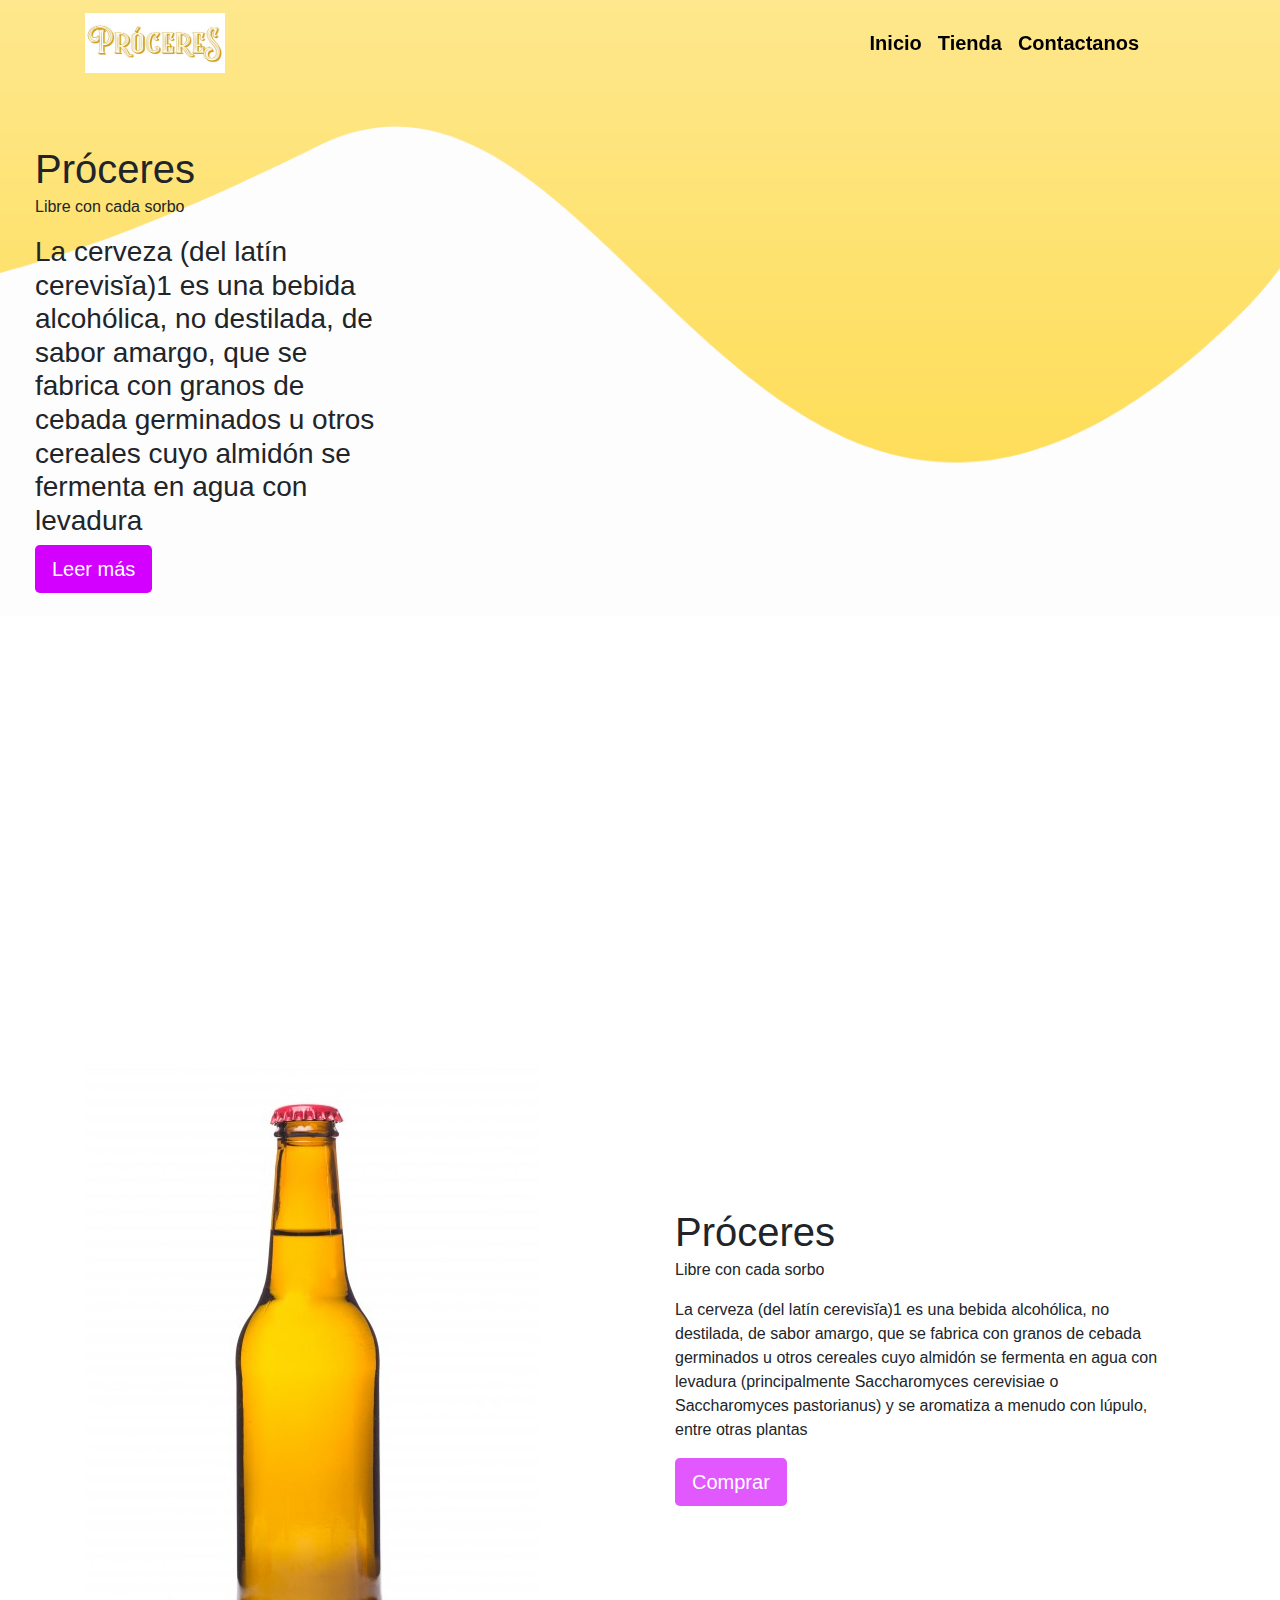
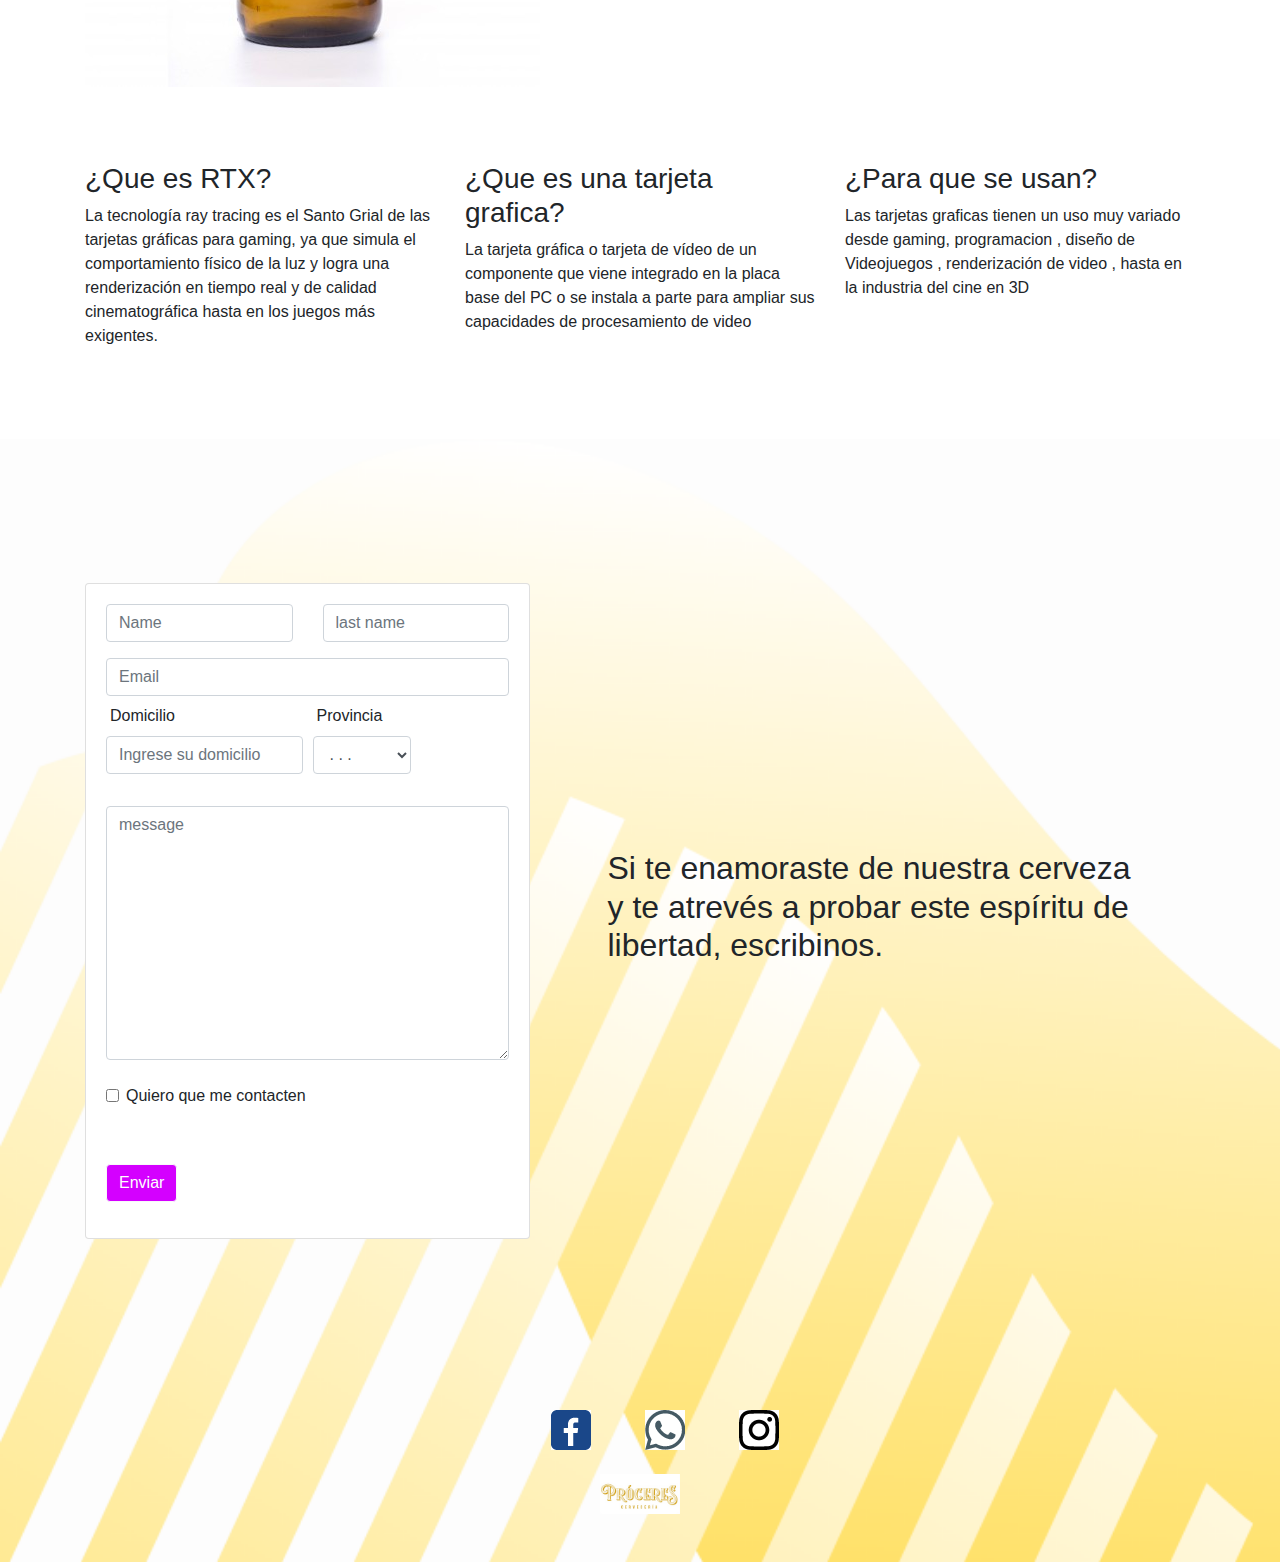
<file: index.html>
<!doctype html>
<html lang="en">

<head>
    <!-- Required meta tags -->
    <meta charset="utf-8">
    <meta name="viewport" content="width=device-width, initial-scale=1, shrink-to-fit=no">

    <!-- Bootstrap CSS -->
    <link rel="stylesheet" href="https://stackpath.bootstrapcdn.com/bootstrap/4.5.2/css/bootstrap.min.css" integrity="sha384-JcKb8q3iqJ61gNV9KGb8thSsNjpSL0n8PARn9HuZOnIxN0hoP+VmmDGMN5t9UJ0Z" crossorigin="anonymous">

    <!--fuente-->

    <!--CSS -->
    <link rel="stylesheet" href="main.css">
    <title>PRÓCERES</title>
</head>


<nav class="contamos navbar responsive navbar-expand-md navbar-light fixed-top background" style="background-image: url(img/1.png)">

    <div class="container">
        <div class="proce">
            <a class="navbar-brand" href="#index.html"><img src="img/1234.png" class="d-block" alt="100%"></a>
            <button class="navbar-toggler" type="button" data-toggle="collapse" data-target="#navbarNav" aria-controls="navbarNav" aria-expanded="false" aria-label="Toggle navigation">
        <span class="navbar-toggler-icon"></span>
        </button>
        </div>
        <div class="collapse mr-5 navbar-collapse" id="navbarNav">
            <ul class="navbar-nav mr-15px ml-auto">


                <li class="nav-item">
                    <a class="letra nav-link" href="">
                        <h5 class="letra"><b>Inicio</b></h5>
                    </a>
                </li>
                <li class="nav-item">
                    <a class="letra nav-link" href="compra.html">
                        <h5 class="letra"><b>Tienda</b></h5>
                    </a>
                </li>
                <li class="nav-item">
                    <a class="letra nav-link" href="#contact2">
                        <h5 class="letra"><b>Contactanos</b></h5>
                    </a>
                </li>


            </ul>
        </div>
    </div>

</nav>
<!--FIN DEL NAVEGADOR-->


<body>
    <div>

        <div class="my-auto mx-auto">
            <div class="casete content-right col-md-4">
                <div class="casete card-body">
                    <h1>Próceres</h1>
                    <div class="card-subtitle">
                        <p>Libre con cada sorbo</p>
                    </div>
                    <h3 class="text">La cerveza (del latín cerevisĭa)1​ es una bebida alcohólica, no destilada, de sabor amargo, que se fabrica con granos de cebada germinados u otros cereales cuyo almidón se fermenta en agua con levadura </h3>
                    <button type="button" class="btn btn-lg active">Leer más</button>
                </div>

            </div>
        </div>

    </div>

    <br>
    <br>
    <br>
    <br>
    <br>
    <br>
    <br>
    <br>
    <br>
    <br>
    <br>
    <br>
    <header>
        <div class="container">
            <div class="row">
                <div class="col-md-6">
                    <div id="carouselExampleInterval" class="carousel slide" data-ride="carousel">
                        <div class="carousel-inner">
                            <div class="carousel-item active" data-interval="10000">
                                <img src="img/botella.jpg" alt="100%">

                            </div>
                            <div class="carousel-item" data-interval="2000">
                                <img src="img/botella.jpg" alt="100%">

                            </div>
                            <div class="carousel-item">
                                <img src="img/botella.jpg" alt="100%">

                            </div>
                        </div>
                        <a class="carousel-control-prev" href="#carouselExampleInterval" role="button" data-slide="prev">
                            <span class="carousel-control-prev-icon" aria-hidden="true"></span>
                            <span class="sr-only">Previous</span>
                        </a>
                        <a class="carousel-control-next" href="#carouselExampleInterval" role="button" data-slide="next">
                            <span class="carousel-control-next-icon" aria-hidden="true"></span>
                            <span class="sr-only">Next</span>
                        </a>
                    </div>
                </div>
                <div class="col-md-6 my-auto mx-auto">
                    <div class="header-content-right">
                        <div class="card-body">
                            <h1>Próceres</h1>
                            <div class="card-subtitle">
                                <p>Libre con cada sorbo</p>

                            </div>
                            <p class="text">La cerveza (del latín cerevisĭa)1​ es una bebida alcohólica, no destilada, de sabor amargo, que se fabrica con granos de cebada germinados u otros cereales cuyo almidón se fermenta en agua con levadura (principalmente Saccharomyces
                                cerevisiae o Saccharomyces pastorianus) y se aromatiza a menudo con lúpulo, entre otras plantas </p>


                            <button type="button" class="btn btn-lg active" disabled>Comprar</button>
                        </div>

                    </div>
                </div>
            </div>
        </div>
    </header>

    <div class="conta container">

        <div class="row d-flex flex-wrap">
            <div class="col-sm-4 ">
                <h3>¿Que es RTX?</h3>
                <p>La tecnología ray tracing es el Santo Grial de las tarjetas gráficas para gaming, ya que simula el comportamiento físico de la luz y logra una renderización en tiempo real y de calidad cinematográfica hasta en los juegos más exigentes.</p>
            </div>
            <div class="col-sm-4">
                <h3>¿Que es una tarjeta grafica?</h3>
                <p>La tarjeta gráfica o tarjeta de vídeo de un componente que viene integrado en la placa base del PC o se instala a parte para ampliar sus capacidades de procesamiento de video</p>
            </div>
            <div class="col-sm-4">
                <h3>¿Para que se usan?</h3>
                <p>Las tarjetas graficas tienen un uso muy variado desde gaming, programacion , diseño de Videojuegos , renderización de video , hasta en la industria del cine en 3D</p>
            </div>
        </div>
    </div>

    <!--formulario-->
    <footer class="ficha" id="contact2">
        <br>
        <br>
        <br>
        <br>
        <div class="container">
            <div class="row ">
                <div class="col-md-5 mt-5 mb-5 ">
                    <form class="card ">
                        <div class="card-body ">

                            <div class="row ">
                                <div class="form-group col-md-6 ">
                                    <input type="text " placeholder="Name " class="form-control ">
                                </div>

                                <div class="form-group col-md-6 ">
                                    <input type="text " placeholder="last name " class="form-control ">
                                </div>
                            </div>

                            <div class="form-group ">
                                <input type="email " placeholder="Email " class="form-control ">
                                <div class="form-row ">
                                    <div class="form-group col-md-6 ">
                                        <label class="mt-2 ml-1 " for="domicilio ">Domicilio</label>
                                        <input type="text " class="form-control " id="domicilio " placeholder="Ingrese su domicilio ">
                                    </div>

                                    <div class="form-group col-sm-6 ">
                                        <label class="mt-2 ml-1 " for="provincia ">Provincia</label>
                                        <select id="provincia " class="form-control col-sm-6 ">
                                                    <option>. . .</option>
                                                    <option>Capital Federal</option>
                                                    <option>Buenos Aires</option>
                                                    <option>Córdoba</option>
                                                    <option>Mendoza</option>
                                                </select>
                                    </div>
                                </div>
                            </div>

                            <div class="form-group">
                                <textarea rows="10" cols="30" placeholder="message" class="form-control"></textarea>
                                <br>
                                <div class="form-group">
                                    <div class="form-check">
                                        <input class="form-check-input" type="checkbox" id="gridCheck">
                                        <label class="form.Check-label" for="gridCheck">Quiero que me contacten</label>
                                    </div>

                                    <button type="button1" class="btn btn-light mt-5">Enviar</button>
                                </div>


                            </div>
                        </div>
                </div>
                <div class="col-md-6 my-auto mx-auto">
                    <h2 class="textofinal">Si te enamoraste de nuestra cerveza y te atrevés a probar este espíritu de libertad, escribinos.</h2>
                </div>
                </form>



            </div>

        </div>

        <!-- Footer -->
        <div class="page-footer font-small cyan darken-3">
            <br>
            <br>

            <!-- Footer Elements -->
            <div class="container text-center">
                <!-- Facebook -->


                <div>
                    <a href="" class="icon">
                        <img src="img/8.png" alt="">
                    </a>

                    <!-- wp -->

                    <a href="https://api.whatsapp.com/send?phone=5492616217199" class="icon">
                        <img src="img/3.png" alt="">
                    </a>

                    <!--Instagram-->

                    <a href="https://www.instagram.com/proceresbeer/" class="icon">
                        <img src="img/7.png" alt="">
                    </a>
                </div>
                <br>


                <div>
                    <img src="img/123.png" alt="">
                </div>
            </div>


        </div>

        <br>
        <br>


    </footer>
    <!-- Footer --
        </div>

        

    </footer>


    <!-- Optional JavaScript -->
    <!-- jQuery first, then Popper.js, then Bootstrap JS -->
    <script src="https://code.jquery.com/jquery-3.5.1.slim.min.js" integrity="sha384-DfXdz2htPH0lsSSs5nCTpuj/zy4C+OGpamoFVy38MVBnE+IbbVYUew+OrCXaRkfj" crossorigin="anonymous"></script>
    <script src="https://cdn.jsdelivr.net/npm/popper.js@1.16.1/dist/umd/popper.min.js" integrity="sha384-9/reFTGAW83EW2RDu2S0VKaIzap3H66lZH81PoYlFhbGU+6BZp6G7niu735Sk7lN" crossorigin="anonymous"></script>
    <script src="https://stackpath.bootstrapcdn.com/bootstrap/4.5.2/js/bootstrap.min.js" integrity="sha384-B4gt1jrGC7Jh4AgTPSdUtOBvfO8shuf57BaghqFfPlYxofvL8/KUEfYiJOMMV+rV" crossorigin="anonymous"></script>
</body>




</html>
</file>
<file: main.css>
@charset "UTF-8";
/*barra de navegación*/
nav {
  background-color: #ffffff00;
}

nav h5 {
  color: #000000;
}

/*Primera pieza*/
header img {
  margin-top: 160px;
}

header .card-body {
  margin-top: 125px;
}

header text {
  font-size: 12px;
  text-align: center;
  padding: 20px;
}

/* segunda pieza*/
.conta {
  margin-top: 75px;
}

/*botones*/
.btn {
  background-color: #d400ff;
  color: white;
}

body {
  background-image: url(img/1.png);
  background-repeat: no-repeat;
  background-size: contain;
}

.casete {
  margin-top: 125px;
}

footer {
  background-image: url(img/2.png);
  background-repeat: no-repeat;
  background-size: cover;
  margin-top: 75px;
}

.icon {
  margin-left: 50px;
}

.page-footer {
  margin-top: 75px;
}
/*# sourceMappingURL=main.css.map */
</file>
